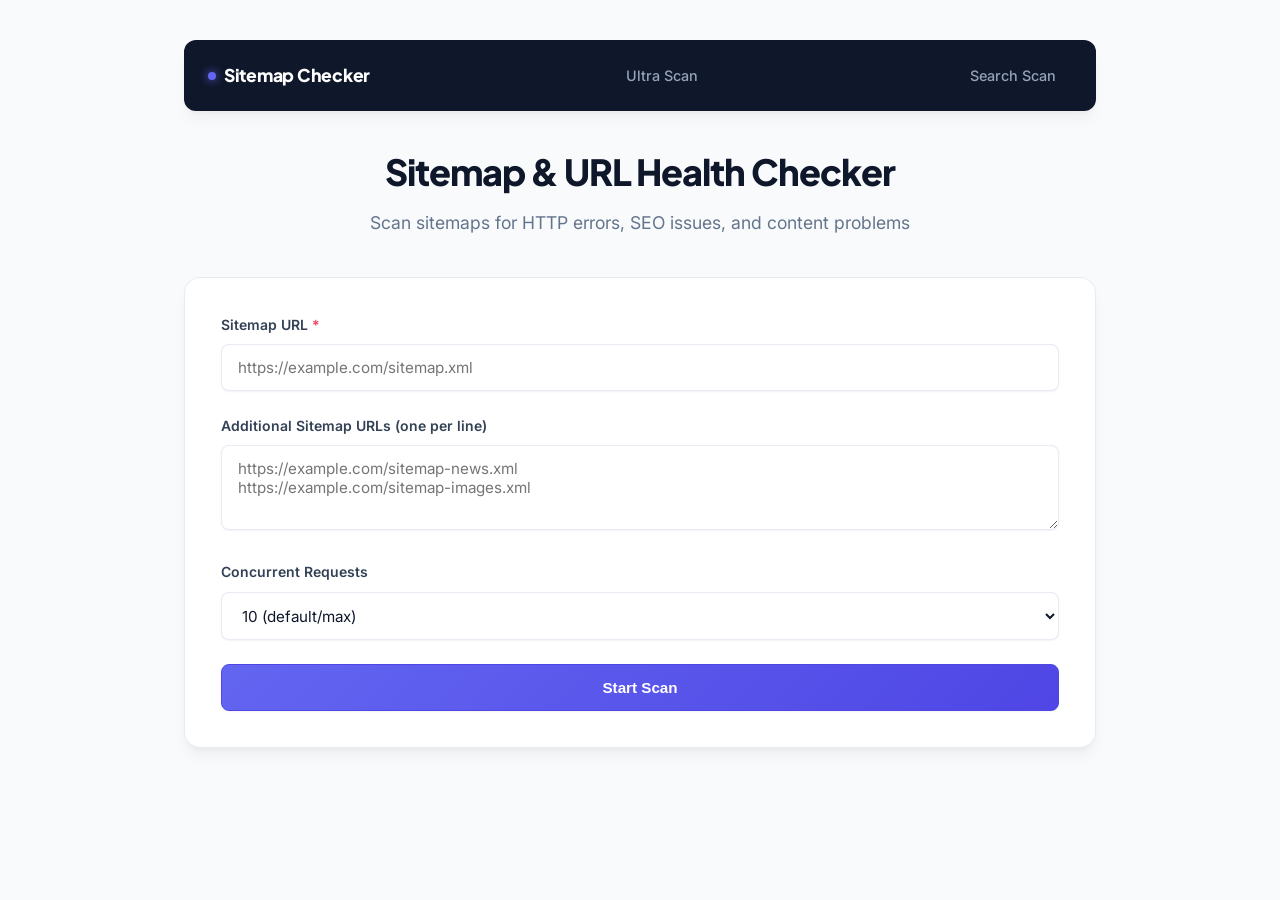
<file: templates/index.html>
<!DOCTYPE html>
<html lang="en">
<head>
    <meta charset="UTF-8">
    <meta name="viewport" content="width=device-width, initial-scale=1.0">
    <title>Sitemap Health Checker</title>
    <link rel="stylesheet" href="/static/css/style.css">
</head>
<body>
    <div class="container">
        <nav class="top-nav">
            <a href="/" class="nav-home">Sitemap Checker</a>
            <a href="/ultra-scan" class="nav-link">Ultra Scan</a>
            <a href="/search" class="nav-link">Search Scan</a>
        </nav>
        <header>
            <h1>Sitemap & URL Health Checker</h1>
            <p class="subtitle">Scan sitemaps for HTTP errors, SEO issues, and content problems</p>
        </header>

        <main>
            <section id="form-section">
                <form id="scan-form">
                    <div class="form-group">
                        <label for="sitemap-url">Sitemap URL <span class="required">*</span></label>
                        <input type="url" id="sitemap-url" name="sitemap_url"
                               placeholder="https://example.com/sitemap.xml" required>
                    </div>

                    <div class="form-group">
                        <label for="additional-sitemaps">Additional Sitemap URLs (one per line)</label>
                        <textarea id="additional-sitemaps" name="additional_sitemaps"
                                  rows="3" placeholder="https://example.com/sitemap-news.xml&#10;https://example.com/sitemap-images.xml"></textarea>
                    </div>

                    <div class="form-row">
                        <div class="form-group">
                            <label for="concurrency">Concurrent Requests</label>
                            <select id="concurrency" name="concurrency">
                                <option value="2">2 (gentle)</option>
                                <option value="5">5</option>
                                <option value="10" selected>10 (default/max)</option>
                            </select>
                        </div>
                    </div>

                    <button type="submit" id="start-btn" class="btn btn-primary">
                        Start Scan
                    </button>
                </form>
            </section>

            <section id="progress-section" class="hidden">
                <h2>Scanning...</h2>
                <div class="scan-id-bar">Scan ID: <code id="scan-id-display">-</code>
                    <button class="btn-copy" onclick="navigator.clipboard.writeText(document.getElementById('scan-id-display').textContent)">Copy</button>
                </div>
                <div class="progress-bar-container">
                    <div class="progress-bar" id="progress-bar">
                        <span id="progress-text">0%</span>
                    </div>
                </div>

                <div class="stats-grid">
                    <div class="stat-card">
                        <div class="stat-value" id="stat-total">0</div>
                        <div class="stat-label">Total URLs</div>
                    </div>
                    <div class="stat-card">
                        <div class="stat-value" id="stat-completed">0</div>
                        <div class="stat-label">Completed</div>
                    </div>
                    <div class="stat-card green">
                        <div class="stat-value" id="stat-success">0</div>
                        <div class="stat-label">200 OK</div>
                    </div>
                    <div class="stat-card yellow">
                        <div class="stat-value" id="stat-redirects">0</div>
                        <div class="stat-label">Redirects</div>
                    </div>
                    <div class="stat-card red">
                        <div class="stat-value" id="stat-client-errors">0</div>
                        <div class="stat-label">4xx Errors</div>
                    </div>
                    <div class="stat-card red">
                        <div class="stat-value" id="stat-server-errors">0</div>
                        <div class="stat-label">5xx Errors</div>
                    </div>
                </div>

                <div class="time-info">
                    <span>Elapsed: <strong id="stat-elapsed">0s</strong></span>
                    <span>Est. Remaining: <strong id="stat-eta">calculating...</strong></span>
                </div>

                <div class="current-url-bar">
                    <span class="current-url-label">Now scanning:</span>
                    <span class="current-url" id="current-url">-</span>
                </div>

                <div class="progress-actions">
                    <a id="partial-download-btn" class="btn btn-secondary btn-sm" href="#">Download Report So Far</a>
                </div>

                <div class="live-table-wrap">
                    <h3>Recent Results</h3>
                    <table class="live-table" id="live-table">
                        <thead>
                            <tr>
                                <th>URL</th>
                                <th style="text-align: center;">Status</th>
                                <th style="text-align: center;">Score</th>
                                <th style="text-align: center;">Time</th>
                                <th style="text-align: center;">Size</th>
                                <th>Title</th>
                                <th style="text-align: center;">Words</th>
                                <th style="text-align: center;">Issues</th>
                            </tr>
                        </thead>
                        <tbody id="live-table-body">
                            <tr><td colspan="8" class="table-empty">Waiting for first results...</td></tr>
                        </tbody>
                    </table>
                </div>

                <button id="cancel-btn" class="btn btn-danger">Cancel Scan</button>
            </section>

            <section id="results-section" class="hidden">
                <h2>Scan Complete</h2>
                <div class="scan-id-bar">Scan ID: <code id="result-scan-id">-</code>
                    <button class="btn-copy" onclick="navigator.clipboard.writeText(document.getElementById('result-scan-id').textContent)">Copy</button>
                </div>

                <div class="summary-card">
                    <div class="summary-header">
                        <span class="summary-total" id="result-total">0</span>
                        <span>URLs checked</span>
                    </div>

                    <div class="status-breakdown">
                        <div class="status-item green">
                            <span class="status-count" id="result-success">0</span>
                            <span class="status-label">200 OK</span>
                        </div>
                        <div class="status-item yellow">
                            <span class="status-count" id="result-redirects">0</span>
                            <span class="status-label">Redirects</span>
                        </div>
                        <div class="status-item red">
                            <span class="status-count" id="result-client-errors">0</span>
                            <span class="status-label">4xx</span>
                        </div>
                        <div class="status-item red">
                            <span class="status-count" id="result-server-errors">0</span>
                            <span class="status-label">5xx</span>
                        </div>
                        <div class="status-item orange">
                            <span class="status-count" id="result-other">0</span>
                            <span class="status-label">Other</span>
                        </div>
                    </div>

                    <div class="issue-summary">
                        <div>SEO Issues: <strong id="result-seo">0</strong></div>
                        <div>Content Issues: <strong id="result-content">0</strong></div>
                        <div>Duration: <strong id="result-duration">0s</strong></div>
                    </div>
                </div>

                <div id="summary-cards"></div>

                <div class="nav-links">
                    <a id="urls-link" class="nav-btn" href="#" target="_blank">URL Analytics</a>
                    <a id="issues-link" class="nav-btn" href="#" target="_blank">Common Issues</a>
                </div>

                <div class="actions">
                    <a id="download-btn" class="btn btn-primary" href="#" download>
                        Download Excel Report
                    </a>
                    <button id="new-scan-btn" class="btn btn-secondary">New Scan</button>
                </div>
            </section>

            <section id="error-section" class="hidden">
                <div class="error-card">
                    <h2>Scan Failed</h2>
                    <p id="error-message"></p>
                    <button id="retry-btn" class="btn btn-secondary">Try Again</button>
                </div>
            </section>
        </main>
    </div>

    <script src="/static/js/app.js"></script>
</body>
</html>
</file>
<file: static/css/style.css>
@import url('https://fonts.googleapis.com/css2?family=Inter:wght@400;500;600;700&family=Plus+Jakarta+Sans:wght@500;600;700;800&display=swap');

:root {
    --primary: #6366f1;
    --primary-hover: #4f46e5;
    --primary-rgb: 99, 102, 241;
    --bg-main: #f8fafc;
    --bg-card: #ffffff;
    --text-main: #0f172a;
    --text-muted: #64748b;
    --border-color: rgba(226, 232, 240, 0.8);
    --border-hover: rgba(203, 213, 225, 1);
    
    --success: #10b981;
    --success-bg: #ecfdf5;
    --success-text: #065f46;
    
    --warning: #f59e0b;
    --warning-bg: #fffbeb;
    --warning-text: #92400e;
    
    --danger: #f43f5e;
    --danger-bg: #fff1f2;
    --danger-text: #9f1239;

    --gray: #64748b;
    --gray-bg: #f1f5f9;
    --gray-text: #334155;
    
    --radius-lg: 16px;
    --radius-md: 12px;
    --radius-sm: 8px;
    
    --shadow-sm: 0 1px 2px 0 rgba(0, 0, 0, 0.05);
    --shadow-md: 0 4px 6px -1px rgba(0, 0, 0, 0.05), 0 2px 4px -2px rgba(0, 0, 0, 0.05);
    --shadow-lg: 0 10px 15px -3px rgba(0, 0, 0, 0.05), 0 4px 6px -4px rgba(0, 0, 0, 0.05);
    --shadow-xl: 0 25px 50px -12px rgba(0, 0, 0, 0.08);
}

* {
    margin: 0;
    padding: 0;
    box-sizing: border-box;
}

body {
    font-family: 'Inter', -apple-system, BlinkMacSystemFont, 'Segoe UI', Roboto, sans-serif;
    background: var(--bg-main);
    color: var(--text-main);
    line-height: 1.6;
    -webkit-font-smoothing: antialiased;
}

.container {
    max-width: 960px;
    margin: 0 auto;
    padding: 2.5rem 1.5rem;
}

header {
    text-align: center;
    margin-bottom: 2.5rem;
    animation: fadeIn 0.6s ease-out;
}

header h1 {
    font-family: 'Plus Jakarta Sans', sans-serif;
    font-size: 2.25rem;
    font-weight: 800;
    letter-spacing: -0.025em;
    color: #0f172a;
    margin-bottom: 0.5rem;
}

.subtitle {
    color: var(--text-muted);
    font-size: 1.1rem;
    font-weight: 400;
}

.hidden {
    display: none !important;
}

/* Navigation Bar */
.top-nav {
    display: flex;
    justify-content: space-between;
    align-items: center;
    padding: 1rem 1.5rem;
    background: #0f172a;
    border-radius: var(--radius-md);
    margin-bottom: 2rem;
    box-shadow: var(--shadow-lg);
}

.top-nav .nav-home {
    color: white;
    font-family: 'Plus Jakarta Sans', sans-serif;
    font-weight: 800;
    font-size: 1.1rem;
    text-decoration: none;
    letter-spacing: -0.015em;
    display: flex;
    align-items: center;
    gap: 0.5rem;
}

.top-nav .nav-home::before {
    content: '';
    display: inline-block;
    width: 8px;
    height: 8px;
    border-radius: 50%;
    background: var(--primary);
    box-shadow: 0 0 10px var(--primary);
}

.top-nav .nav-link {
    color: #94a3b8;
    font-weight: 500;
    font-size: 0.9rem;
    text-decoration: none;
    padding: 0.5rem 1rem;
    border-radius: var(--radius-sm);
    transition: all 0.2s cubic-bezier(0.4, 0, 0.2, 1);
}

.top-nav .nav-link:hover {
    background: rgba(255, 255, 255, 0.1);
    color: white;
}

/* Scan ID Bar */
.scan-id-bar {
    display: flex;
    align-items: center;
    gap: 0.5rem;
    margin-bottom: 1.5rem;
    font-size: 0.9rem;
    color: var(--text-muted);
}

.scan-id-bar code {
    background: #e2e8f0;
    padding: 0.25rem 0.6rem;
    border-radius: 6px;
    font-family: 'SF Mono', SFMono-Regular, Consolas, monospace;
    font-size: 0.85rem;
    color: #1e293b;
    font-weight: 600;
    user-select: all;
}

.btn-copy {
    padding: 0.25rem 0.6rem;
    border: 1px solid var(--border-color);
    background: white;
    border-radius: 6px;
    font-size: 0.75rem;
    font-weight: 600;
    cursor: pointer;
    color: var(--text-muted);
    transition: all 0.2s;
    box-shadow: var(--shadow-sm);
}

.btn-copy:hover {
    background: var(--primary);
    color: white;
    border-color: var(--primary);
}

/* Forms */
form {
    background: var(--bg-card);
    padding: 2.25rem;
    border-radius: var(--radius-lg);
    box-shadow: var(--shadow-lg);
    border: 1px solid var(--border-color);
    animation: slideUp 0.6s cubic-bezier(0.16, 1, 0.3, 1);
}

.form-group {
    margin-bottom: 1.5rem;
}

.form-group label {
    display: block;
    font-size: 0.875rem;
    font-weight: 600;
    margin-bottom: 0.5rem;
    color: #334155;
}

.required {
    color: var(--danger);
}

input[type="url"],
textarea,
select {
    width: 100%;
    padding: 0.8rem 1rem;
    border: 1.5px solid var(--border-color);
    border-radius: var(--radius-sm);
    font-size: 0.95rem;
    font-family: inherit;
    color: var(--text-main);
    background: #ffffff;
    transition: all 0.2s cubic-bezier(0.4, 0, 0.2, 1);
    box-shadow: var(--shadow-sm);
}

input[type="url"]:focus,
textarea:focus,
select:focus {
    outline: none;
    border-color: var(--primary);
    box-shadow: 0 0 0 3px rgba(99, 102, 241, 0.15);
}

.form-row {
    display: flex;
    gap: 1.25rem;
}

.form-row .form-group {
    flex: 1;
}

/* Buttons */
.btn {
    display: inline-flex;
    align-items: center;
    justify-content: center;
    padding: 0.85rem 1.75rem;
    border: none;
    border-radius: var(--radius-sm);
    font-size: 0.95rem;
    font-weight: 600;
    cursor: pointer;
    transition: all 0.2s cubic-bezier(0.4, 0, 0.2, 1);
    box-shadow: var(--shadow-sm);
}

.btn-primary {
    background: linear-gradient(135deg, var(--primary), var(--primary-hover));
    color: white;
    width: 100%;
    border: 1px solid var(--primary-hover);
}

.btn-primary:hover {
    transform: translateY(-1px);
    box-shadow: 0 4px 12px rgba(99, 102, 241, 0.25);
}

.btn-secondary {
    background: #f1f5f9;
    color: #334155;
    border: 1px solid var(--border-color);
}

.btn-secondary:hover {
    background: #e2e8f0;
    color: #0f172a;
}

.btn-danger {
    background: linear-gradient(135deg, var(--danger), #e11d48);
    color: white;
    width: 100%;
    margin-top: 1.5rem;
}

.btn-danger:hover {
    transform: translateY(-1px);
    box-shadow: 0 4px 12px rgba(244, 63, 94, 0.25);
}

.btn-sm {
    padding: 0.5rem 1rem;
    font-size: 0.85rem;
    border-radius: 6px;
}

.progress-actions {
    display: flex;
    gap: 0.75rem;
    margin-bottom: 1.5rem;
}

/* Navigation Links */
.nav-links {
    display: flex;
    gap: 0.75rem;
    justify-content: center;
    margin-bottom: 2rem;
}

.nav-btn {
    display: inline-flex;
    align-items: center;
    padding: 0.7rem 1.5rem;
    background: white;
    color: #334155;
    border-radius: var(--radius-sm);
    text-decoration: none;
    font-weight: 600;
    font-size: 0.9rem;
    transition: all 0.2s cubic-bezier(0.4, 0, 0.2, 1);
    border: 1px solid var(--border-color);
    box-shadow: var(--shadow-sm);
}

.nav-btn:hover {
    background: var(--primary);
    color: white;
    border-color: var(--primary);
    transform: translateY(-1px);
    box-shadow: var(--shadow-md);
}

/* Sections */
#progress-section,
#results-section,
#error-section {
    background: var(--bg-card);
    padding: 2.25rem;
    border-radius: var(--radius-lg);
    box-shadow: var(--shadow-lg);
    border: 1px solid var(--border-color);
    margin-top: 2rem;
    animation: slideUp 0.6s cubic-bezier(0.16, 1, 0.3, 1);
}

#progress-section h2,
#results-section h2 {
    font-family: 'Plus Jakarta Sans', sans-serif;
    font-size: 1.5rem;
    font-weight: 700;
    margin-bottom: 1.5rem;
    color: #0f172a;
    letter-spacing: -0.02em;
}

/* Progress Bar */
.progress-bar-container {
    background: #f1f5f9;
    border-radius: 20px;
    height: 24px;
    overflow: hidden;
    margin-bottom: 2rem;
    border: 1px solid var(--border-color);
}

.progress-bar {
    height: 100%;
    background: linear-gradient(90deg, var(--primary), #818cf8);
    width: 0%;
    display: flex;
    align-items: center;
    justify-content: center;
    transition: width 0.4s cubic-bezier(0.4, 0, 0.2, 1);
    min-width: 40px;
    box-shadow: inset 0 2px 4px rgba(0,0,0,0.06);
}

#progress-text {
    color: white;
    font-weight: 700;
    font-size: 0.8rem;
    letter-spacing: 0.05em;
}

/* Stats Grid */
.stats-grid {
    display: grid;
    grid-template-columns: repeat(3, 1fr);
    gap: 1.25rem;
    margin-bottom: 2rem;
}

.stat-card {
    background: #f8fafc;
    border-radius: var(--radius-md);
    padding: 1.25rem 1rem;
    text-align: center;
    border: 1px solid var(--border-color);
    transition: all 0.2s cubic-bezier(0.4, 0, 0.2, 1);
}

.stat-card:hover {
    transform: translateY(-2px);
    box-shadow: var(--shadow-md);
    border-color: var(--border-hover);
}

.stat-card.green { border-top: 4px solid var(--success); }
.stat-card.yellow { border-top: 4px solid var(--warning); }
.stat-card.red { border-top: 4px solid var(--danger); }

.stat-value {
    font-family: 'Plus Jakarta Sans', sans-serif;
    font-size: 2rem;
    font-weight: 800;
    color: #0f172a;
    line-height: 1;
}

.stat-label {
    font-size: 0.8rem;
    font-weight: 600;
    color: var(--text-muted);
    margin-top: 0.5rem;
    text-transform: uppercase;
    letter-spacing: 0.05em;
}

/* Info Bars */
.time-info {
    display: flex;
    justify-content: space-between;
    padding: 1rem 1.25rem;
    background: #f8fafc;
    border-radius: var(--radius-sm);
    margin-bottom: 1.5rem;
    font-size: 0.9rem;
    border: 1px solid var(--border-color);
    color: #334155;
}

.current-url-bar {
    display: flex;
    align-items: center;
    gap: 0.75rem;
    padding: 0.85rem 1.25rem;
    background: #eef2ff;
    border-radius: var(--radius-sm);
    margin-bottom: 2rem;
    border-left: 4px solid var(--primary);
    box-shadow: var(--shadow-sm);
}

.current-url-label {
    font-weight: 700;
    font-size: 0.85rem;
    color: var(--primary);
    white-space: nowrap;
    text-transform: uppercase;
    letter-spacing: 0.05em;
}

.current-url {
    font-family: 'SF Mono', SFMono-Regular, Consolas, monospace;
    font-size: 0.85rem;
    color: #334155;
    overflow: hidden;
    text-overflow: ellipsis;
    white-space: nowrap;
    flex: 1;
}

/* Results & Summary Card */
.summary-card {
    background: #f8fafc;
    border-radius: var(--radius-lg);
    padding: 2rem;
    margin-bottom: 2rem;
    border: 1px solid var(--border-color);
}

.summary-header {
    text-align: center;
    margin-bottom: 2rem;
}

.summary-total {
    font-family: 'Plus Jakarta Sans', sans-serif;
    font-size: 3.5rem;
    font-weight: 800;
    color: #0f172a;
    display: block;
    line-height: 1;
    letter-spacing: -0.03em;
}

.summary-header span {
    font-size: 1rem;
    font-weight: 500;
    color: var(--text-muted);
}

.status-breakdown {
    display: flex;
    justify-content: center;
    gap: 1rem;
    margin-bottom: 2rem;
    flex-wrap: wrap;
}

.status-item {
    text-align: center;
    padding: 0.85rem 1rem;
    border-radius: var(--radius-sm);
    min-width: 90px;
    box-shadow: var(--shadow-sm);
    border: 1px solid transparent;
}

.status-item.green { background: var(--success-bg); color: var(--success-text); border-color: rgba(16, 185, 129, 0.2); }
.status-item.yellow { background: var(--warning-bg); color: var(--warning-text); border-color: rgba(245, 158, 11, 0.2); }
.status-item.red { background: var(--danger-bg); color: var(--danger-text); border-color: rgba(244, 63, 94, 0.2); }
.status-item.orange { background: var(--warning-bg); color: var(--warning-text); border-color: rgba(245, 158, 11, 0.2); }

.status-count {
    display: block;
    font-family: 'Plus Jakarta Sans', sans-serif;
    font-size: 1.5rem;
    font-weight: 800;
}

.status-label {
    font-size: 0.75rem;
    font-weight: 600;
    text-transform: uppercase;
    letter-spacing: 0.05em;
}

.issue-summary {
    display: flex;
    justify-content: center;
    gap: 2.5rem;
    font-size: 0.95rem;
    color: #475569;
    border-top: 1.5px solid var(--border-color);
    padding-top: 1.25rem;
}

.actions {
    display: flex;
    gap: 1rem;
    justify-content: center;
}

.actions .btn {
    min-width: 200px;
}

/* Error Card */
.error-card {
    text-align: center;
    padding: 2rem 1rem;
}

.error-card h2 {
    color: var(--danger);
    font-family: 'Plus Jakarta Sans', sans-serif;
    font-size: 1.5rem;
    font-weight: 700;
    margin-bottom: 0.75rem;
}

.error-card p {
    margin-bottom: 2rem;
    color: var(--text-muted);
}

/* Live Table */
.live-table-wrap {
    margin-bottom: 2rem;
}

.live-table-wrap h3 {
    font-family: 'Plus Jakarta Sans', sans-serif;
    font-size: 1.1rem;
    color: #0f172a;
    margin-bottom: 1rem;
    font-weight: 700;
}

.live-table {
    width: 100%;
    border-collapse: collapse;
    font-size: 0.85rem;
    background: #ffffff;
    border-radius: var(--radius-sm);
    overflow: hidden;
    box-shadow: var(--shadow-sm);
    border: 1px solid var(--border-color);
}

.live-table th {
    background: #f8fafc;
    padding: 0.75rem 1rem;
    text-align: left;
    font-weight: 600;
    color: #475569;
    border-bottom: 2px solid var(--border-color);
    white-space: nowrap;
}

.live-table td {
    padding: 0.75rem 1rem;
    border-bottom: 1px solid var(--border-color);
    vertical-align: middle;
    color: #334155;
}

.live-table tbody tr:hover {
    background: #f8fafc;
}

.table-empty {
    text-align: center;
    color: var(--text-muted);
    padding: 2.5rem !important;
    font-style: italic;
}

.url-cell {
    max-width: 250px;
    overflow: hidden;
    text-overflow: ellipsis;
    white-space: nowrap;
    font-family: 'SF Mono', SFMono-Regular, Consolas, monospace;
    font-size: 0.8rem;
    color: #475569;
}

.title-cell {
    max-width: 150px;
    overflow: hidden;
    text-overflow: ellipsis;
    white-space: nowrap;
}

.status-badge {
    font-weight: 700;
    text-align: center;
    border-radius: 4px;
    padding: 0.25rem 0.5rem;
    font-size: 0.8rem;
    display: inline-block;
}

.st-green { color: var(--success-text); background: var(--success-bg); }
.st-yellow { color: var(--warning-text); background: var(--warning-bg); }
.st-red { color: var(--danger-text); background: var(--danger-bg); }
.st-gray { color: var(--gray-text); background: var(--gray-bg); }

.has-issues {
    color: #d97706;
    font-weight: 700;
}

/* Score Pills */


.score-excellent { color: var(--success-text); background: var(--success-bg); }
.score-good { color: #0369a1; background: #f0f9ff; }
.score-warn { color: var(--warning-text); background: var(--warning-bg); }
.score-poor { color: #c2410c; background: #fff7ed; }
.score-critical { color: var(--danger-text); background: var(--danger-bg); }

.score-badge {
    display: inline-block;
    padding: 0.35rem 0.85rem;
    border-radius: 20px;
    font-weight: 700;
    font-size: 0.85rem;
    white-space: nowrap;
    box-shadow: var(--shadow-sm);
}

.priority-badge {
    display: inline-block;
    padding: 0.15rem 0.5rem;
    border-radius: 4px;
    font-size: 0.65rem;
    font-weight: 700;
    text-transform: uppercase;
    letter-spacing: 0.05em;
    margin-right: 0.25rem;
}

.priority-critical { background: #fda4af; color: #9f1239; }
.priority-high { background: #fee2e2; color: #991b1b; }
.priority-medium { background: #fef3c7; color: #92400e; }
.priority-low { background: #f1f5f9; color: #475569; }
.priority-info { background: #e0f2fe; color: #0369a1; }

/* Issue Tables and Summaries */
.summary-group {
    margin-bottom: 2rem;
}

.summary-group h3 {
    font-family: 'Plus Jakarta Sans', sans-serif;
    font-size: 1.1rem;
    color: #0f172a;
    margin-bottom: 0.75rem;
    border-bottom: 2px solid var(--primary);
    padding-bottom: 0.4rem;
}

.summary-table {
    width: 100%;
    border-collapse: collapse;
    font-size: 0.875rem;
    background: #ffffff;
    border-radius: var(--radius-sm);
    overflow: hidden;
    box-shadow: var(--shadow-sm);
    border: 1px solid var(--border-color);
}

.summary-table th {
    background: #f8fafc;
    padding: 0.75rem 1rem;
    text-align: left;
    font-weight: 600;
    color: #475569;
    border-bottom: 2px solid var(--border-color);
}

.summary-table td {
    padding: 0.75rem 1rem;
    border-bottom: 1px solid var(--border-color);
    vertical-align: top;
}

.summary-table tr:hover {
    background: #f8fafc;
}

.count-cell {
    font-weight: 800;
    text-align: center;
    color: var(--danger-text);
    min-width: 60px;
}

.sample-cell {
    font-family: 'SF Mono', SFMono-Regular, Consolas, monospace;
    font-size: 0.78rem;
    color: var(--text-muted);
    max-width: 400px;
    word-break: break-all;
}

.sample-url {
    display: block;
    line-height: 1.5;
}

/* Animations */
@keyframes fadeIn {
    from { opacity: 0; }
    to { opacity: 1; }
}

@keyframes slideUp {
    from { opacity: 0; transform: translateY(12px); }
    to { opacity: 1; transform: translateY(0); }
}

/* Responsive */
@media (max-width: 600px) {
    .container {
        padding: 1.5rem 1rem;
    }
    .stats-grid {
        grid-template-columns: repeat(2, 1fr);
    }
    .status-breakdown {
        gap: 0.5rem;
    }
    .form-row {
        flex-direction: column;
        gap: 0;
    }
    .actions {
        flex-direction: column;
    }
    .actions .btn {
        width: 100%;
        min-width: unset;
    }
}
</file>
